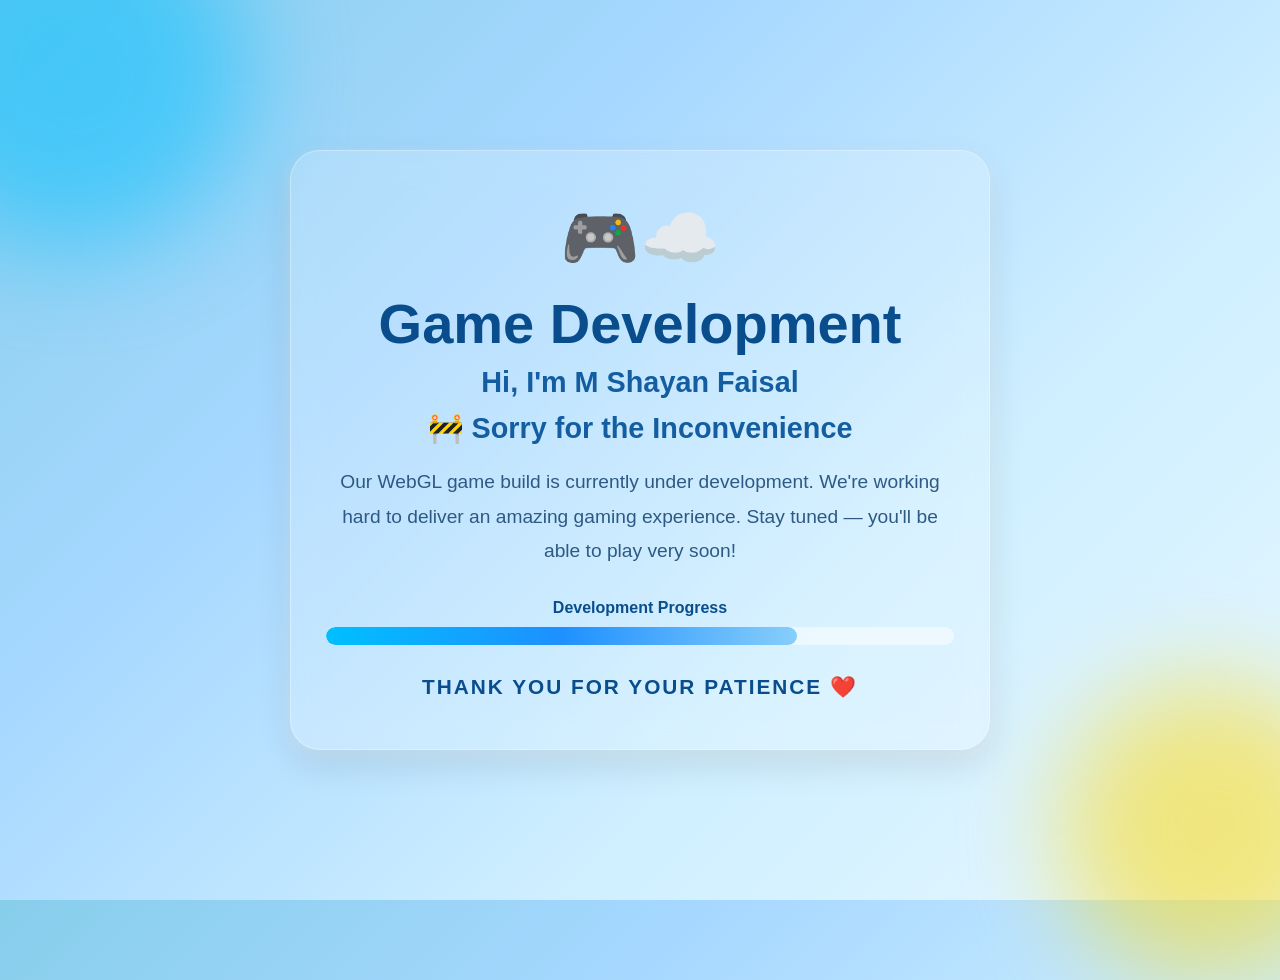
<file: 404-gameLink-Page.html>
<!DOCTYPE html>
<html lang="en">
<head>
<meta charset="UTF-8">
<meta name="viewport" content="width=device-width, initial-scale=1.0">
<title>Game Development In Progress</title>

<style>
    *{
        margin:0;
        padding:0;
        box-sizing:border-box;
        font-family: 'Segoe UI', Tahoma, Geneva, Verdana, sans-serif;
    }

    body{
        min-height:100vh;
        display:flex;
        justify-content:center;
        align-items:center;
        padding:20px;
        overflow:hidden;
        background: linear-gradient(
            135deg,
            #87CEEB,
            #A7D8FF,
            #CFEFFF,
            #E6F7FF
        );
        position:relative;
    }

    /* Floating circles */
    body::before,
    body::after{
        content:"";
        position:absolute;
        border-radius:50%;
        filter:blur(50px);
        opacity:0.5;
        z-index:0;
    }

    body::before{
        width:350px;
        height:350px;
        background:#00BFFF;
        top:-100px;
        left:-100px;
    }

    body::after{
        width:300px;
        height:300px;
        background:#FFD700;
        bottom:-80px;
        right:-80px;
    }

    .container{
        position:relative;
        z-index:1;
        width:100%;
        max-width:700px;
        text-align:center;
        background:rgba(255,255,255,0.2);
        backdrop-filter:blur(15px);
        -webkit-backdrop-filter:blur(15px);
        border:1px solid rgba(255,255,255,0.3);
        border-radius:30px;
        padding:50px 35px;
        box-shadow:
            0 15px 35px rgba(0,0,0,0.1),
            0 5px 15px rgba(255,255,255,0.3);
        animation:fadeIn 1s ease;
    }

    .emoji{
        font-size:4rem;
        margin-bottom:15px;
        animation:float 3s ease-in-out infinite;
    }

    h1{
        color:#0A4D8C;
        font-size:clamp(2rem, 5vw, 3.5rem);
        margin-bottom:10px;
    }

    h2{
        color:#145DA0;
        font-size:clamp(1.1rem, 3vw, 1.8rem);
        margin-bottom:12px;
        font-weight:600;
    }

    .message{
        color:#2E5984;
        font-size:clamp(1rem, 2vw, 1.2rem);
        line-height:1.8;
        margin-top:20px;
    }

    .progress-wrapper{
        margin:30px auto;
    }

    .progress-text{
        margin-bottom:10px;
        color:#0A4D8C;
        font-weight:600;
    }

    .progress-bar{
        width:100%;
        height:18px;
        background:rgba(255,255,255,0.5);
        border-radius:50px;
        overflow:hidden;
    }

    .progress{
        height:100%;
        width:75%;
        background:linear-gradient(
            90deg,
            #00BFFF,
            #1E90FF,
            #87CEFA
        );
        border-radius:50px;
        animation:loading 3s ease-in-out infinite;
    }

    .thanks{
        margin-top:25px;
        font-size:1.3rem;
        font-weight:bold;
        color:#0A4D8C;
        letter-spacing:2px;
    }

    @keyframes fadeIn{
        from{
            opacity:0;
            transform:translateY(30px);
        }
        to{
            opacity:1;
            transform:translateY(0);
        }
    }

    @keyframes float{
        0%,100%{
            transform:translateY(0);
        }
        50%{
            transform:translateY(-10px);
        }
    }

    @keyframes loading{
        0%{
            width:65%;
        }
        50%{
            width:85%;
        }
        100%{
            width:65%;
        }
    }

    /* Mobile */
    @media (max-width: 600px){
        .container{
            padding:35px 20px;
        }

        .emoji{
            font-size:3rem;
        }
    }
</style>
</head>

<body>

<div class="container">

    <div class="emoji">🎮☁️</div>

    <h1>Game Development</h1>

    <h2>Hi, I'm M Shayan Faisal</h2>

    <h2>🚧 Sorry for the Inconvenience</h2>

    <p class="message">
        Our WebGL game build is currently under development.
        We're working hard to deliver an amazing gaming experience.
        Stay tuned — you'll be able to play very soon!
    </p>

    <div class="progress-wrapper">
        <div class="progress-text">Development Progress</div>
        <div class="progress-bar">
            <div class="progress"></div>
        </div>
    </div>

    <div class="thanks">
        THANK YOU FOR YOUR PATIENCE ❤️
    </div>

</div>

</body>
</html>
</file>
